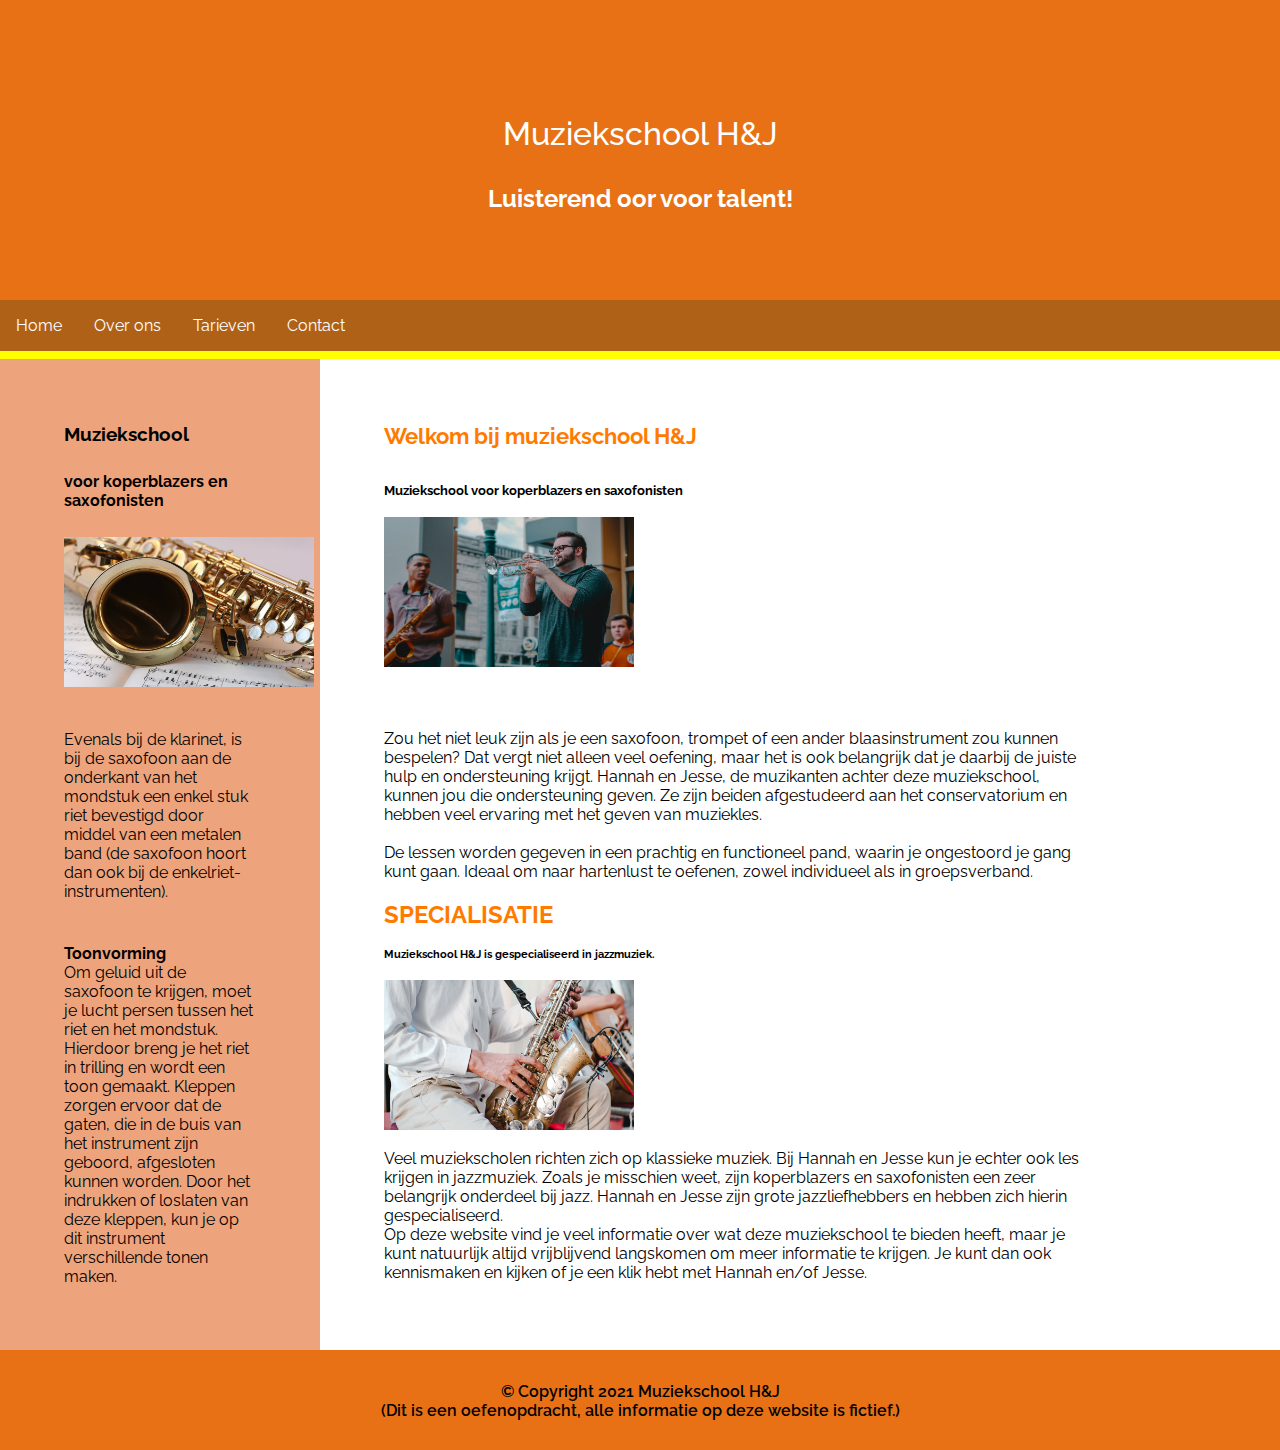
<file: index.html>
<!DOCTYPE html>
<html lang="en">
  <head>
    <meta charset="UTF-8" />
    <meta name="viewport" content="width=device-width, initial-scale=1.0" />
    <title>H&J</title>
    <link rel="preconnect" href="https://fonts.googleapis.com" />
    <link rel="preconnect" href="https://fonts.gstatic.com" crossorigin />
    <link
      href="https://fonts.googleapis.com/css2?family=Poppins:wght@400;500&family=Raleway:wght@500;600&display=swap"
      rel="stylesheet"
    />
    <link rel="stylesheet" href="main.css" />
  </head>

  <header>
    <div class="header">
      <h1 class="title">Muziekschool H&J</h1>
      <h2 class="subtitle">Luisterend oor voor talent!</h2>
    </div>
  </header>

  <nav class="navbar">
    <a href="index.html" class="nav-link">Home</a>
    <a href="overons.html" class="nav-link">Over ons</a>
    <a href="tarieven.html" class="nav-link">Tarieven</a>
    <a href="contact.html" class="nav-link">Contact</a>
  </nav>
  <body>
    <div id="wrapper">
      <section class="section-1">
        <h3 class="section-1-title">Muziekschool</h3>
        <br />
        <h4 class="section-1-subtitle">voor koperblazers en saxofonisten</h4>
        <br />
        <img src="IMG/saxofoon.jpeg" alt="" class="saxofoon" /><br />
        <p class="text-section-1">
          Evenals bij de klarinet, is bij de saxofoon aan de onderkant van het
          mondstuk een enkel stuk riet bevestigd door middel van een metalen
          band (de saxofoon hoort dan ook bij de enkelriet-instrumenten).
        </p>
        <br />

        <p class="text-2-section-1">
          <strong>Toonvorming</strong><br />
          Om geluid uit de saxofoon te krijgen, moet je lucht persen tussen het
          riet en het mondstuk. Hierdoor breng je het riet in trilling en wordt
          een toon gemaakt. Kleppen zorgen ervoor dat de gaten, die in de buis
          van het instrument zijn geboord, afgesloten kunnen worden. Door het
          indrukken of loslaten van deze kleppen, kun je op dit instrument
          verschillende tonen maken.
        </p>
      </section>

      <section class="section-2">
        <h3 class="title-section-2">Welkom bij muziekschool H&J</h3>
        <br />
        <h4 class="subtitle-section-2">
          <br />
          Muziekschool voor koperblazers en saxofonisten
        </h4>
        <br />
        <img src="IMG/trompet.jpeg" alt="" class="trompet" /><br />
        <p class="text-section-2">
          <br />
          Zou het niet leuk zijn als je een saxofoon, trompet of een ander
          blaasinstrument zou kunnen bespelen? Dat vergt niet alleen veel
          oefening, maar het is ook belangrijk dat je daarbij de juiste hulp en
          ondersteuning krijgt. Hannah en Jesse, de muzikanten achter deze
          muziekschool, kunnen jou die ondersteuning geven. Ze zijn beiden
          afgestudeerd aan het conservatorium en hebben veel ervaring met het
          geven van muziekles.
        </p>
        <br />
        <p class="text-2-section-2">
          De lessen worden gegeven in een prachtig en functioneel pand, waarin
          je ongestoord je gang kunt gaan. Ideaal om naar hartenlust te oefenen,
          zowel individueel als in groepsverband.
        </p>
        <br />
        <h5 class="specialisatie">SPECIALISATIE</h5>
        <br />
        <h6 class="subtitle-2-section-2">
          Muziekschool H&J is gespecialiseerd in jazzmuziek.
        </h6>
        <br />
        <img src="IMG/saxofoon2.jpeg" alt="" class="saxofoon2" />

        <br />

        <p class="text-3-section-2">
          Veel muziekscholen richten zich op klassieke muziek. Bij Hannah en
          Jesse kun je echter ook les krijgen in jazzmuziek. Zoals je misschien
          weet, zijn koperblazers en saxofonisten een zeer belangrijk onderdeel
          bij jazz. Hannah en Jesse zijn grote jazzliefhebbers en hebben zich
          hierin gespecialiseerd.
        </p>

        <p class="text-4-section-2">
          Op deze website vind je veel informatie over wat deze muziekschool te
          bieden heeft, maar je kunt natuurlijk altijd vrijblijvend langskomen
          om meer informatie te krijgen. Je kunt dan ook kennismaken en kijken
          of je een klik hebt met Hannah en/of Jesse.
        </p>
      </section>
    </div>

    <footer>
      <p class="text-footer">
        © Copyright 2021 Muziekschool H&J <br> (Dit is een oefenopdracht, alle
        informatie op deze website is fictief.)
      </p>
    </footer>
  </body>
</html>
</file>
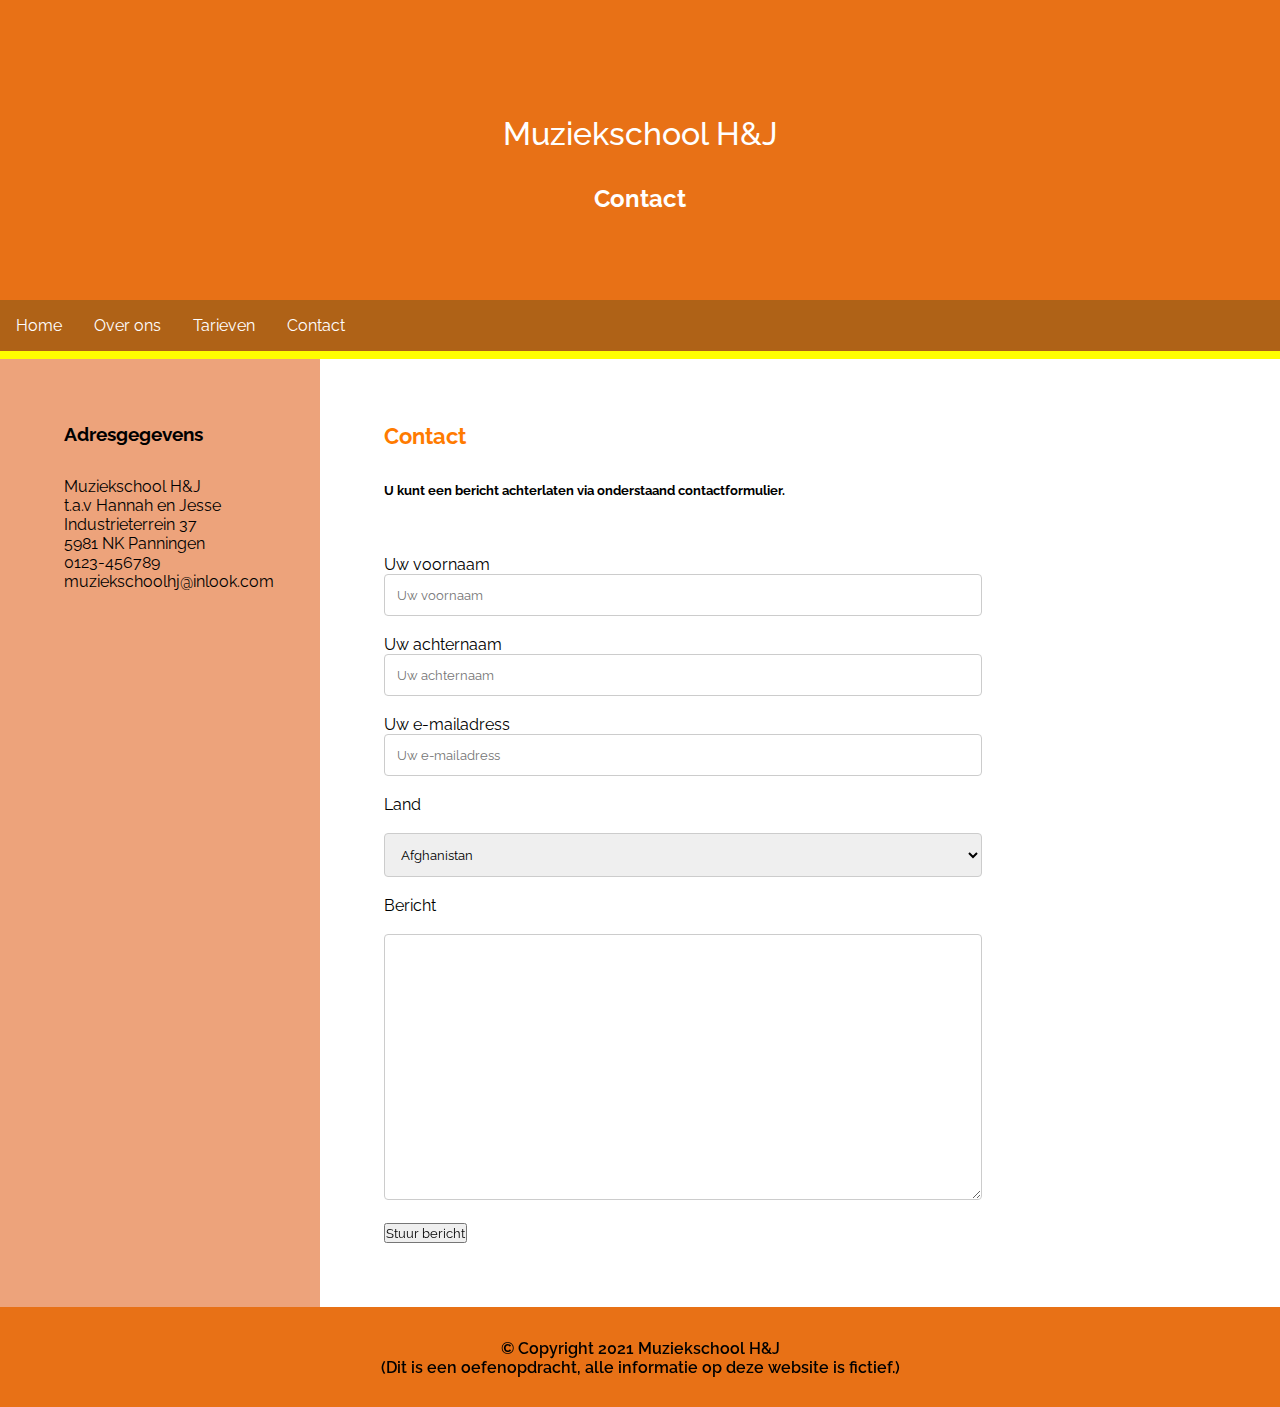
<file: contact.html>
<!DOCTYPE html>
<html lang="en">
  <head>
    <meta charset="UTF-8" />
    <meta name="viewport" content="width=device-width, initial-scale=1.0" />
    <title>H&J Contact</title>
    <link rel="preconnect" href="https://fonts.googleapis.com" />
    <link rel="preconnect" href="https://fonts.gstatic.com" crossorigin />
    <link
      href="https://fonts.googleapis.com/css2?family=Poppins:wght@400;500&family=Raleway:wght@500;600&display=swap"
      rel="stylesheet"
    />
    <link rel="stylesheet" href="main.css" />
  </head>

  <header>
    <div class="header">
      <h1 class="title">Muziekschool H&J</h1>
      <h2 class="subtitle">Contact</h2>
    </div>
  </header>

  <nav class="navbar">
    <a href="index.html" class="nav-link">Home</a>
    <a href="overons.html" class="nav-link">Over ons</a>
    <a href="tarieven.html" class="nav-link">Tarieven</a>
    <a href="contact.html" class="nav-link">Contact</a>
  </nav>
  <body>
    <div id="wrapper">
      <section class="section-1">
        <h3 class="section-1-title">Adresgegevens</h3>

        <p class="text-section-1">
          Muziekschool H&J <br />
          t.a.v Hannah en Jesse <br />
          Industrieterrein 37 <br />
          5981 NK Panningen <br />
          0123-456789 <br />
          muziekschoolhj@inlook.com <br>
           <iframe
          src="https://www.google.com/maps/embed?pb=!1m23!1m12!1m3!1d632874.5096648524!2d4.958889745344243!3d51.71170449985687!2m3!1f0!2f0!3f0!3m2!1i1024!2i768!4f13.1!4m8!3e6!4m0!4m5!1s0x47c7485bd60bbd61%3A0x73a8c69eb69bad56!2sNHA%20Opleidingen%2C%20Industrieterrein%20Panningen%2037%2C%205981%20NK%20Panningen!3m2!1d51.334118399999994!2d5.9781965!5e0!3m2!1snl!2snl!4v1702833559348!5m2!1snl!2snl"
          width="500"
          height="350"
          style="border: 0"
          allowfullscreen=""
          loading="lazy"
          referrerpolicy="no-referrer-when-downgrade"
          class="map-nha"
        ></iframe>
        </p>
        <br />
    
      </section>

      <section class="section-2">
        <h3 class="title-section-2">Contact</h3>
        <br />
        <h4 class="subtitle-section-2">
          <br />
          U kunt een bericht achterlaten via onderstaand contactformulier.
        </h4>
        <br /><br>
        <form
          action="https://getform.io/f/20d4c25a-d535-4fc9-8781-f0a2c32f76a0"
        ><br>
          <label>
            Uw voornaam <br />
            <input
              type="text"
              name="text"
              size="130"
              
              maxlength="100"
              placeholder="Uw voornaam"
            />
          </label> <br> <br>
          <label>
            Uw achternaam <br>
            <input
              type="text"
              name="text"
              size="130"
              maxlength="200"
              placeholder="Uw achternaam"
            />
          </label><br><br>
          <label>
            Uw e-mailadress <br />
            <input
              type="email"
              name="email"
              size="130"
              maxlength="200"
              placeholder="Uw e-mailadress"
            />
          </label><br><br>
          <label>
            Land<br />
           
          </label><br>
          <select name="referer" id="land">
        

              <option>Afghanistan</option>
              
              <option>Albania</option>
              
              <option>Algeria</option>
              
              <option>American Samoa</option>
              
              <option>Andorra</option>
              
              <option>Angola</option>
              
              <option>Anguilla</option>
              
              <option>Antarctica</option>
              
              <option>Antigua and Barbuda</option>
              
              <option>Argentina</option>
              
              <option>Armenia</option>
              
              <option>Aruba</option>
              
              <option>Australia</option>
              
              <option>Austria</option>
              
              <option>Azerbaijan</option>
              
              <option>Bahamas</option>
              
              <option>Bahrain</option>
              
              <option>Bangladesh</option>
              
              <option>Barbados</option>
              
              <option>Belarus</option>
              
              <option>Belgium</option>
              
              <option>Belize</option>
              
              <option>Benin</option>
              
              <option>Bermuda</option>
              
              <option>Bhutan</option>
              
              <option>Bolivia</option>
              
              <option>Bosnia and Herzegovina</option>
              
              <option>Botswana</option>
              
              <option>Bouvet Island</option>
              
              <option>Brazil</option>
              
              <option>British Indian Ocean Territory</option>
              
              <option>Brunei Darussalam</option>
              
              <option>Bulgaria</option>
              
              <option>Burkina Faso</option>
              
              <option>Burundi</option>
              
              <option>Cambodia</option>
              
              <option>Cameroon</option>
              
              <option>Canada</option>
              
              <option>Cape Verde</option>
              
              <option>Cayman Islands</option>
              
              <option>Central African Republic</option>
              
              <option>Chad</option>
              
              <option>Chile</option>
              
              <option>China</option>
              
              <option>Christmas Island</option>
              
              <option>Cocos Islands</option>
              
              <option>Colombia</option>
              
              <option>Comoros</option>
              
              <option>Congo</option>
              
              <option>Congo, Democratic Republic of the</option>
              
              <option>Cook Islands</option>
              
              <option>Costa Rica</option>
              
              <option>Cote d'Ivoire</option>
              
              <option>Croatia</option>
              
              <option>Cuba</option>
              
              <option>Cyprus</option>
              
              <option>Czech Republic</option>
              
              <option>Denmark</option>
              
              <option>Djibouti</option>
              
              <option>Dominica</option>
              
              <option>Dominican Republic</option>
              
              <option>Ecuador</option>
              
              <option>Egypt</option>
              
              <option>El Salvador</option>
              
              <option>Equatorial Guinea</option>
              
              <option>Eritrea</option>
              
              <option>Estonia</option>
              
              <option>Ethiopia</option>
              
              <option>Falkland Islands</option>
              
              <option>Faroe Islands</option>
              
              <option>Fiji</option>
              
              <option>Finland</option>
              
              <option>France</option>
              
              <option>French Guiana</option>
              
              <option>French Polynesia</option>
              
              <option>Gabon</option>
              
              <option>Gambia</option>
              
              <option>Georgia</option>
              
              <option>Germany</option>
              
              <option>Ghana</option>
              
              <option>Gibraltar</option>
              
              <option>Greece</option>
              
              <option>Greenland</option>
              
              <option>Grenada</option>
              
              <option>Guadeloupe</option>
              
              <option>Guam</option>
              
              <option>Guatemala</option>
              
              <option>Guinea</option>
              
              <option>Guinea-Bissau</option>
              
              <option>Guyana</option>
              
              <option>Haiti</option>
              
              <option>Heard Island and McDonald Islands</option>
              
              <option>Honduras</option>
              
              <option>Hong Kong</option>
              
              <option>Hungary</option>
              
              <option>Iceland</option>
              
              <option>India</option>
              
              <option>Indonesia</option>
              
              <option>Iran</option>
              
              <option>Iraq</option>
              
              <option>Ireland</option>
              
              <option>Israel</option>
              
              <option>Italy</option>
              
              <option>Jamaica</option>
              
              <option>Japan</option>
              
              <option>Jordan</option>
              
              <option>Kazakhstan</option>
              
              <option>Kenya</option>
              
              <option>Kiribati</option>
              
              <option>Kuwait</option>
              
              <option>Kyrgyzstan</option>
              
              <option>Laos</option>
              
              <option>Latvia</option>
              
              <option>Lebanon</option>
              
              <option>Lesotho</option>
              
              <option>Liberia</option>
              
              <option>Libya</option>
              
              <option>Liechtenstein</option>
              
              <option>Lithuania</option>
              
              <option>Luxembourg</option>
              
              <option>Macao</option>
              
              <option>Macedonia</option>
              
              <option>Madagascar</option>
              
              <option>Malawi</option>
              
              <option>Malaysia</option>
              
              <option>Maldives</option>
              
              <option>Mali</option>
              
              <option>Malta</option>
              
              <option>Marshall Islands</option>
              
              <option>Martinique</option>
              
              <option>Mauritania</option>
              
              <option>Mauritius</option>
              
              <option>Mayotte</option>
              
              <option>Mexico</option>
              
              <option>Micronesia</option>
              
              <option>Moldova</option>
              
              <option>Monaco</option>
              
              <option>Mongolia</option>
              
              <option>Montserrat</option>
              
              <option>Morocco</option>
              
              <option>Mozambique</option>
              
              <option>Myanmar</option>
              
              <option>Namibia</option>
              
              <option>Nauru</option>
              
              <option>Nepal</option>
              
              <option>Netherlands</option>
              
              <option>Netherlands Antilles</option>
              
              <option>New Caledonia</option>
              
              <option>New Zealand</option>
              
              <option>Nicaragua</option>
              
              <option>Niger</option>
              
              <option>Nigeria</option>
              
              <option>Norfolk Island</option>
              
              <option>North Korea</option>
              
              <option>Norway</option>
              
              <option>Oman</option>
              
              <option>Pakistan</option>
              
              <option>Palau</option>
              
              <option>Palestinian Territory</option>
              
              <option>Panama</option>
              
              <option>Papua New Guinea</option>
              
              <option>Paraguay</option>
              
              <option>Peru</option>
              
              <option>Philippines</option>
              
              <option>Pitcairn</option>
              
              <option>Poland</option>
              
              <option>Portugal</option>
              
              <option>Puerto Rico</option>
              
              <option>Qatar</option>
              
              <option>Romania</option>
              
              <option>Russian Federation</option>
              
              <option>Rwanda</option>
              
              <option>Saint Helena</option>
              
              <option>Saint Kitts and Nevis</option>
              
              <option>Saint Lucia</option>
              
              <option>Saint Pierre and Miquelon</option>
              
              <option>Saint Vincent and the Grenadines</option>
              
              <option>Samoa</option>
              
              <option>San Marino</option>
              
              <option>Sao Tome and Principe</option>
              
              <option>Saudi Arabia</option>
              
              <option>Senegal</option>
              
              <option>Serbia and Montenegro</option>
              
              <option>Seychelles</option>
              
              <option>Sierra Leone</option>
              
              <option>Singapore</option>
              
              <option>Slovakia</option>
              
              <option>Slovenia</option>
              
              <option>Solomon Islands</option>
              
              <option>Somalia</option>
              
              <option>South Africa</option>
              
              <option>South Georgia</option>
              
              <option>South Korea</option>
              
              <option>Spain</option>
              
              <option>Sri Lanka</option>
              
              <option>Sudan</option>
              
              <option>Suriname</option>
              
              <option>Svalbard and Jan Mayen</option>
              
              <option>Swaziland</option>
              
              <option>Sweden</option>
              
              <option>Switzerland</option>
              
              <option>Syrian Arab Republic</option>
              
              <option>Taiwan</option>
              
              <option>Tajikistan</option>
              
              <option>Tanzania</option>
              
              <option>Thailand</option>
              
              <option>Timor-Leste</option>
              
              <option>Togo</option>
              
              <option>Tokelau</option>
              
              <option>Tonga</option>
              
              <option>Trinidad and Tobago</option>
              
              <option>Tunisia</option>
              
              <option>Turkey</option>
              
              <option>Turkmenistan</option>
              
              <option>Tuvalu</option>
              
              <option>Uganda</option>
              
              <option>Ukraine</option>
              
              <option>United Arab Emirates</option>
              
              <option>United Kingdom</option>
              
              <option>United States</option>
              
              <option>United States Minor Outlying Islands</option>
              
              <option>Uruguay</option>
              
              <option>Uzbekistan</option>
              
              <option>Vanuatu</option>
              
              <option>Vatican City</option>
              
              <option>Venezuela</option>
              
              <option>Vietnam</option>
              
              <option>Virgin Islands, British</option>
              
              <option>Virgin Islands, U.S.</option>
              
              <option>Wallis and Futuna</option>
              
              <option>Western Sahara</option>
              
              <option>Yemen</option>
              
              <option>Zambia</option>
              
              <option>Zimbabwe</option>

          </select>
<br><br>
          <label for="comments">
            Bericht <br>



          </label>
          <br>

          <textarea name="text" id="comments" cols="108" rows="15"></textarea><br> <br>

         <button type="submit">Stuur bericht</button>
        </form>

       
      </section>
    </div>

    <footer>
      <p class="text-footer">
        © Copyright 2021 Muziekschool H&J <br />
        (Dit is een oefenopdracht, alle informatie op deze website is fictief.)
      </p>
    </footer>
  </body>
</html>
</file>
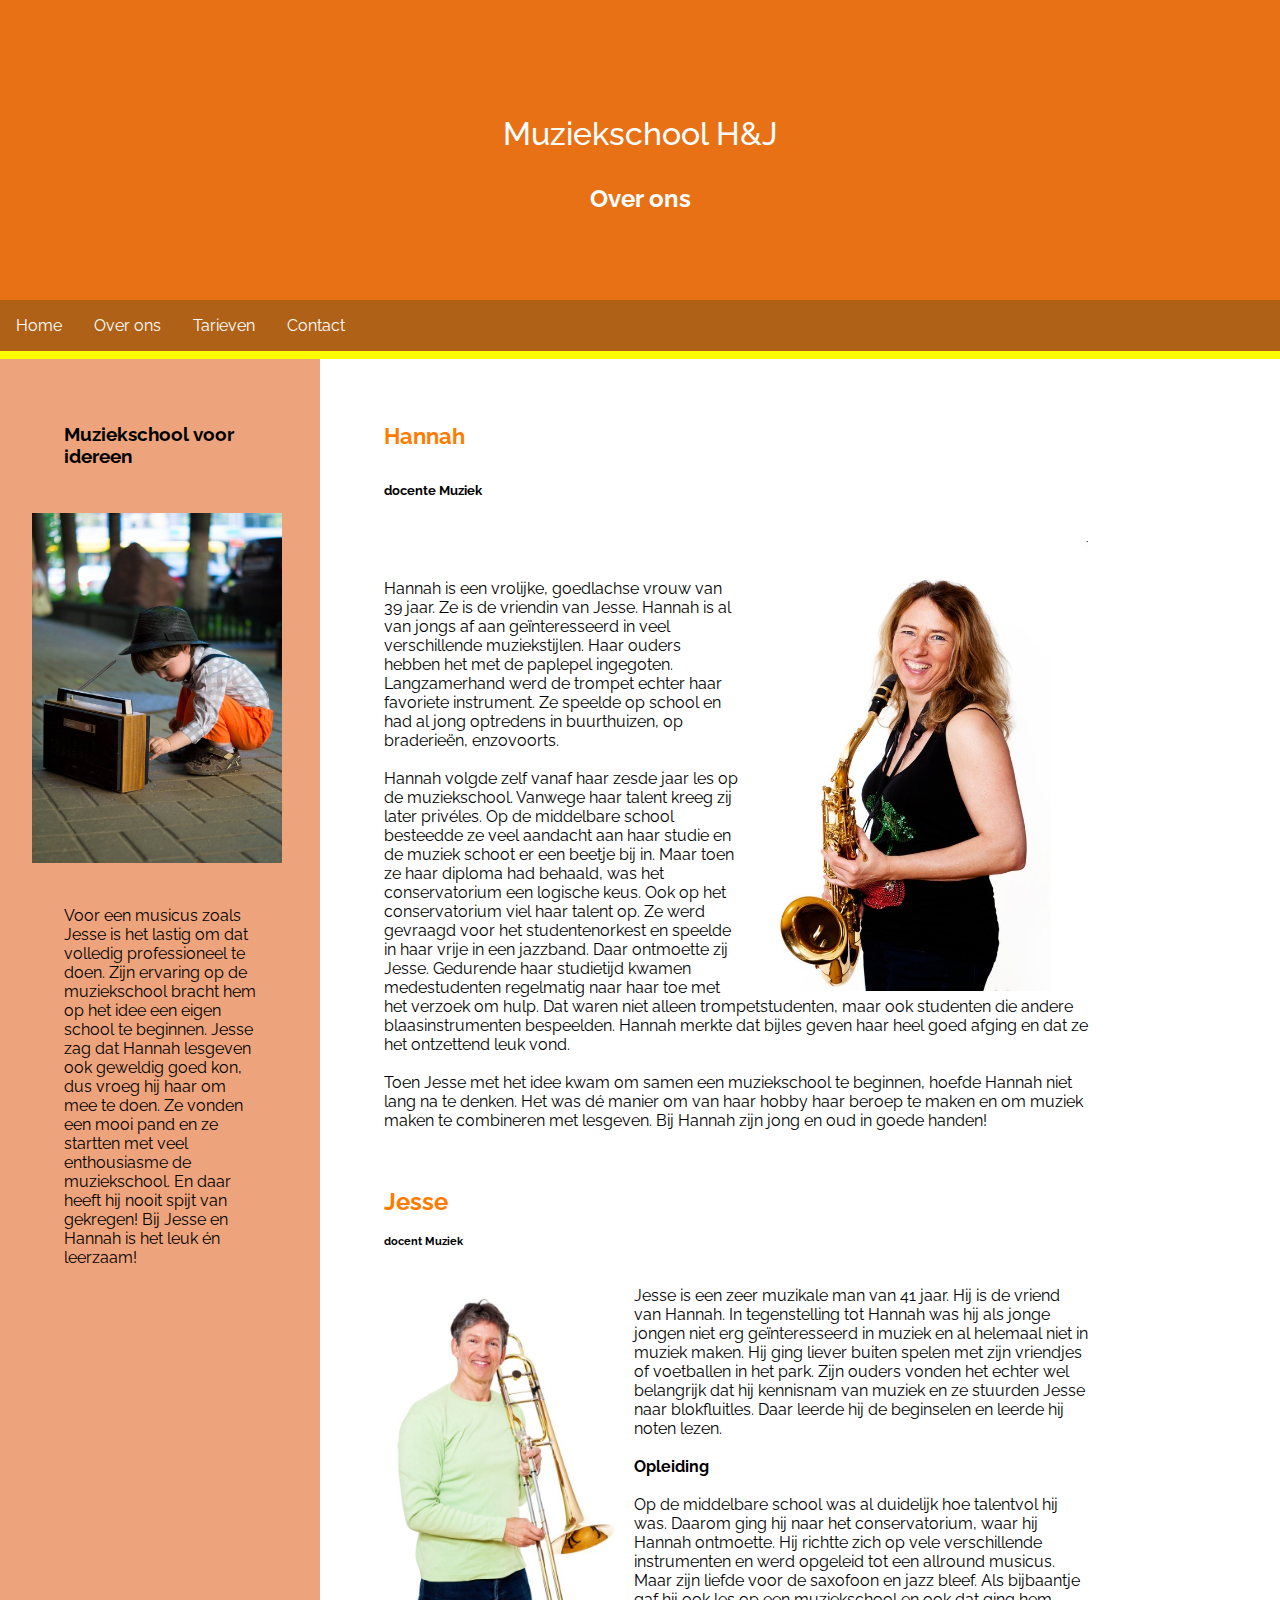
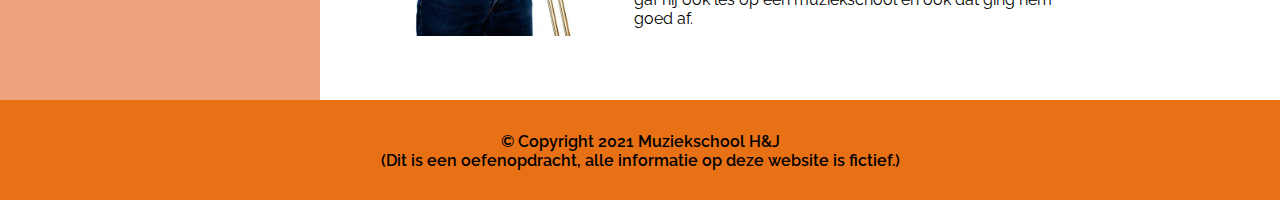
<file: overons.html>
<!DOCTYPE html>
<html lang="en">
  <head>
    <meta charset="UTF-8" />
    <meta name="viewport" content="width=device-width, initial-scale=1.0" />
    <title>H&J Over ons</title>
    <link rel="preconnect" href="https://fonts.googleapis.com" />
    <link rel="preconnect" href="https://fonts.gstatic.com" crossorigin />
    <link
      href="https://fonts.googleapis.com/css2?family=Poppins:wght@400;500&family=Raleway:wght@500;600&display=swap"
      rel="stylesheet"
    />
    <link rel="stylesheet" href="main.css" />
  </head>

  <header>
    <div class="header">
      <h1 class="title">Muziekschool H&J</h1>
      <h2 class="subtitle">Over ons</h2>
    </div>
  </header>

  <nav class="navbar">
    <a href="index.html" class="nav-link">Home</a>
    <a href="overons.html" class="nav-link">Over ons</a>
    <a href="tarieven.html" class="nav-link">Tarieven</a>
    <a href="contact.html" class="nav-link">Contact</a>
  </nav>
  <body>
    <div id="wrapper">
      <section class="section-1">
        <h3 class="section-1-title">Muziekschool voor idereen</h3>
        <br />

        <br />
        <img src="IMG/kind.jpeg" alt="" class="kind" /><br />
        <p class="text-section-1">
          Voor een musicus zoals Jesse is het lastig om dat volledig
          professioneel te doen. Zijn ervaring op de muziekschool bracht hem op
          het idee een eigen school te beginnen. Jesse zag dat Hannah lesgeven
          ook geweldig goed kon, dus vroeg hij haar om mee te doen. Ze vonden
          een mooi pand en ze startten met veel enthousiasme de muziekschool. En
          daar heeft hij nooit spijt van gekregen! Bij Jesse en Hannah is het
          leuk én leerzaam!
        </p>
        <br />
      </section>

      <section class="section-2">
        <h3 class="title-section-2">Hannah</h3>
        <br />
        <h4 class="subtitle-section-2">
          <br />
          docente Muziek
        </h4>
        <br />

        <p class="text-section-2-overons">
          <img src="IMG/hannah.jpeg" alt="" class="hanna" /><br />
          <br />
          Hannah is een vrolijke, goedlachse vrouw van 39 jaar. Ze is de
          vriendin van Jesse. Hannah is al van jongs af aan geïnteresseerd in
          veel verschillende muziekstijlen. Haar ouders hebben het met de
          paplepel ingegoten. Langzamerhand werd de trompet echter haar
          favoriete instrument. Ze speelde op school en had al jong optredens in
          buurthuizen, op braderieën, enzovoorts.
          <br />
          <br />
          Hannah volgde zelf vanaf haar zesde jaar les op de muziekschool.
          Vanwege haar talent kreeg zij later privéles. Op de middelbare school
          besteedde ze veel aandacht aan haar studie en de muziek schoot er een
          beetje bij in. Maar toen ze haar diploma had behaald, was het
          conservatorium een logische keus. Ook op het conservatorium viel haar
          talent op. Ze werd gevraagd voor het studentenorkest en speelde in
          haar vrije in een jazzband. Daar ontmoette zij Jesse. Gedurende haar
          studietijd kwamen medestudenten regelmatig naar haar toe met het
          verzoek om hulp. Dat waren niet alleen trompetstudenten, maar ook
          studenten die andere blaasinstrumenten bespeelden. Hannah merkte dat
          bijles geven haar heel goed afging en dat ze het ontzettend leuk vond.
          <br />
          <br />
          Toen Jesse met het idee kwam om samen een muziekschool te beginnen,
          hoefde Hannah niet lang na te denken. Het was dé manier om van haar
          hobby haar beroep te maken en om muziek maken te combineren met
          lesgeven. Bij Hannah zijn jong en oud in goede handen!
        </p>
        <br /><br />

        <br />
        <h5 class="specialisatie">Jesse</h5>
        <br />
        <h6 class="subtitle-2-section-2">docent Muziek</h6>
        <br />

        <br />

        <p class="text-3-section-2">
          <img src="IMG/jesse.jpeg" alt="" class="jesse" />
          Jesse is een zeer muzikale man van 41 jaar. Hij is de vriend van
          Hannah. In tegenstelling tot Hannah was hij als jonge jongen niet erg
          geïnteresseerd in muziek en al helemaal niet in muziek maken. Hij ging
          liever buiten spelen met zijn vriendjes of voetballen in het park.
          Zijn ouders vonden het echter wel belangrijk dat hij kennisnam van
          muziek en ze stuurden Jesse naar blokfluitles. Daar leerde hij de
          beginselen en leerde hij noten lezen.
          <br /><br />

          <strong>Opleiding</strong><br><br>

          Op de middelbare school was al duidelijk hoe talentvol hij was. Daarom
          ging hij naar het conservatorium, waar hij Hannah ontmoette. Hij
          richtte zich op vele verschillende instrumenten en werd opgeleid tot
          een allround musicus. Maar zijn liefde voor de saxofoon en jazz bleef.
          Als bijbaantje gaf hij ook les op een muziekschool en ook dat ging hem
          goed af.
        </p>
      </section>
    </div>

    <footer>
      <p class="text-footer">
        © Copyright 2021 Muziekschool H&J <br />
        (Dit is een oefenopdracht, alle informatie op deze website is fictief.)
      </p>
    </footer>
  </body>
</html>
</file>
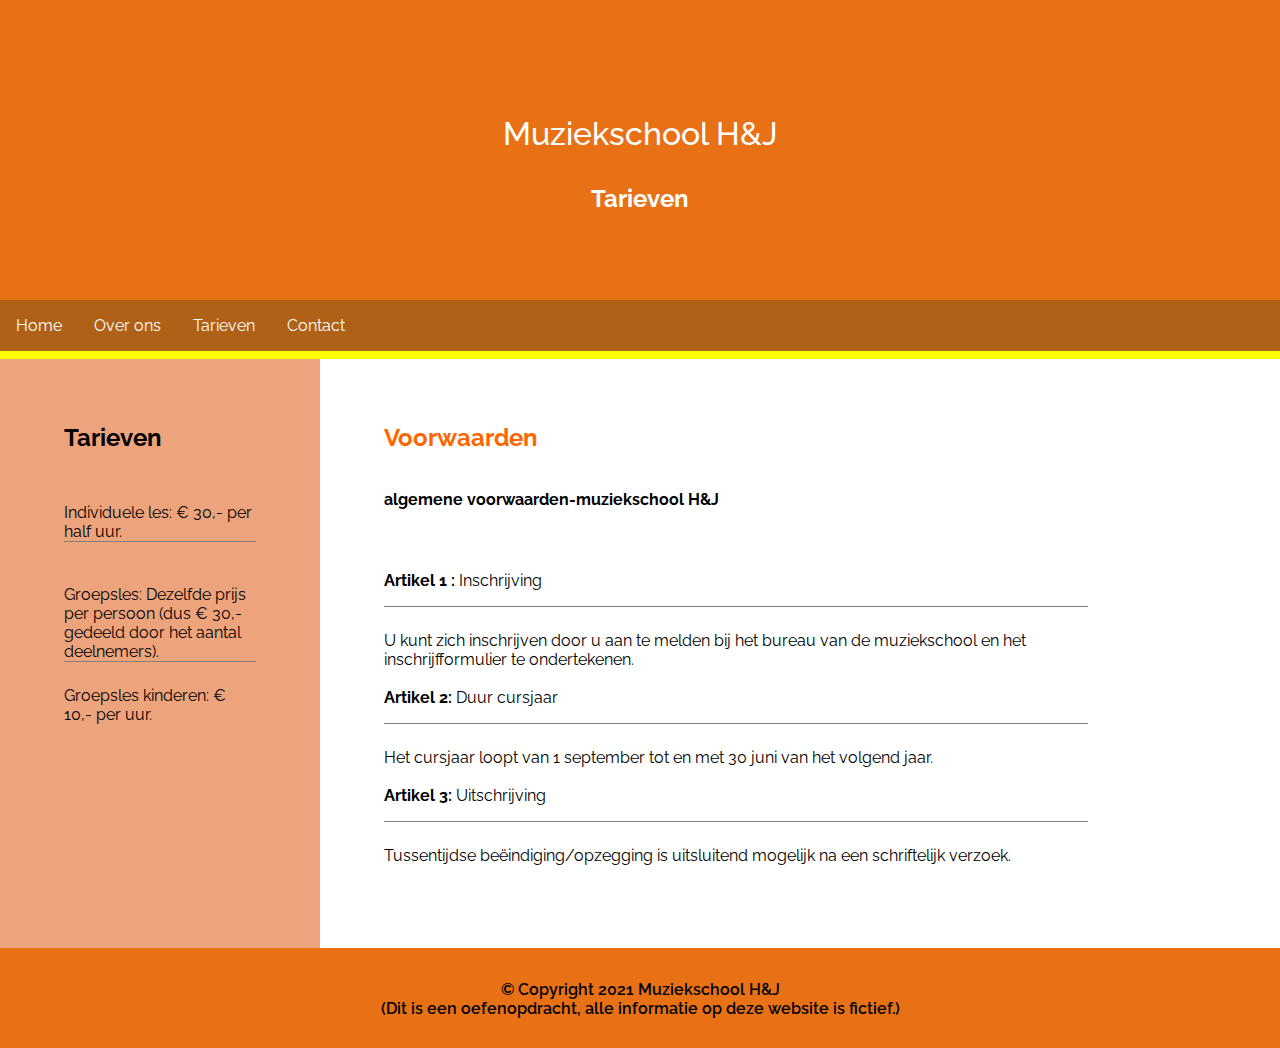
<file: tarieven.html>
<!DOCTYPE html>
<html lang="en">
  <head>
    <meta charset="UTF-8" />
    <meta name="viewport" content="width=device-width, initial-scale=1.0" />
    <title>H&J Tarieven</title>
    <link rel="preconnect" href="https://fonts.googleapis.com" />
    <link rel="preconnect" href="https://fonts.gstatic.com" crossorigin />
    <link
      href="https://fonts.googleapis.com/css2?family=Poppins:wght@400;500&family=Raleway:wght@500;600&display=swap"
      rel="stylesheet"
    />
    <link rel="stylesheet" href="main.css" />
  </head>

  <header>
    <div class="header">
      <h1 class="title">Muziekschool H&J</h1>
      <h2 class="subtitle">Tarieven</h2>
    </div>
  </header>

  <nav class="navbar">
    <a href="index.html" class="nav-link">Home</a>
    <a href="overons.html" class="nav-link">Over ons</a>
    <a href="tarieven.html" class="nav-link">Tarieven</a>
    <a href="contact.html" class="nav-link">Contact</a>
  </nav>
  <body>
    <div id="wrapper">
      <section class="section-1">
        <h2 class="section-1-title">Tarieven</h3>
        <br />

        <p class="text-section-1-tarieven">Individuele les: € 30,- per half uur.</p>

        <br />

        <p class="text-section-1-tarieven">
          Groepsles: Dezelfde prijs per persoon (dus € 30,- gedeeld door het
          aantal deelnemers).
        </p>
        <p class="text-section-1-tarieven-2">Groepsles kinderen: € 10,- per uur.</p>
        <br />
      </section>

      <section class="section-2">
        <h3 class="title-section-tarieven">Voorwaarden</h3>
        <br />
        <h4 class="subtitle-section-tarieven">
          <br />
          algemene voorwaarden-muziekschool H&J
        </h4>
        <br />

        <p class="text-section-tarieven">
          <br />
          <strong>Artikel 1 :</strong> Inschrijving
        </p>
        <p class="text-section-tarieven">
          U kunt zich inschrijven door u aan te melden bij het bureau van de
          muziekschool en het inschrijfformulier te ondertekenen.
 <br><br>
          <strong>Artikel 2: </strong> Duur cursjaar
        </p>
        <p class="text-section-tarieven">
          Het cursjaar loopt van 1 september tot en met 30 juni van het volgend
          jaar.
          <br><br>
          <strong>Artikel 3: </strong>Uitschrijving
        </p>

        <p class="text-section-2">
          Tussentijdse beëindiging/opzegging is uitsluitend mogelijk na een
          schriftelijk verzoek.
        </p>
        <br />
      </section>
    </div>

    <footer>
      <p class="text-footer">
        © Copyright 2021 Muziekschool H&J <br />
        (Dit is een oefenopdracht, alle informatie op deze website is fictief.)
      </p>
    </footer>
  </body>
</html>
</file>
<file: main.css>
@import url("https://fonts.googleapis.com/css2?family=Poppins:wght@400;500&family=Raleway:wght@500;600;700&display=swap");

* {
  margin: 0;
  padding:0;
  box-sizing: border-box;
  list-style-type: none;
  text-decoration: none;
  font-family: "Raleway", sans-serif;
}

header {
  background-color: rgb(232, 113, 22);
  height: 300px;
  width: 100vw;
  text-align: center;
}

.title {
  padding-top: 115px;
  color: white;
  font-weight: 500;
  font-family: "Raleway", sans-serif;
}

.subtitle {
  color: white;
  padding: 2rem;
  font-size: 1.5rem;
}
nav {
  height: fit-content;
  width: 100vw;
  background-color: rgba(170, 88, 7, 0.938);
  border-bottom: 0.5rem solid yellow;
  display: flex;


}

.nav-link {
  color: white;
  margin: 1rem;
  transition: 0.5s;
 
}

.nav-link:hover {
  color: rgb(219, 41, 100);
}

#wrapper {
  display: flex;
  height: auto;
}

.section-1 {
  display: flex;
  flex-direction: column;
  width: 25vw;
  height: auto;
  background-color: rgba(227, 114, 53, 0.655);
  padding: 4rem;
}

.section-1-title {
  margin-bottom: 0.5rem;
}
.text-section-1 {
  padding-top: 1.5rem;
}
.text-2-section-1 {
  margin-top: 1.5rem;
}

.section-1-subtitle {
  margin-bottom: 0.5rem;
}

.saxofoon {
  height: 150px;
  width: 250px;
}

.title-section-2 {
  color: rgb(255, 123, 0);
  font-weight: bold;
  font-size: 1.4rem;
}

.subtitle-section-2 {
  font-size: 0.8rem;
  font-weight: bold;
}

.trompet {
  height: 150px;
  width: 250px;
}

.saxofoon2 {
  height: 150px;
  width: 250px;
}

.section-2 {
  display: flex;
  flex-direction: column;
  width: 65vw;
  height: auto;
  background-color: rgb(255, 255, 255);
  padding: 4rem;
}

.text-section-2 {
  padding-top: 1.5rem;
}
.specialisatie {
  color: rgb(255, 123, 0);
  font-size: 1.5rem;
  font-weight: bold;
}
footer {
  height: 100px;
  align-items: center;
  text-align: center;
  background-color: rgb(232, 113, 22);
}

.text-footer {
  padding-top: 2rem;
  font-weight: 600;
}


/* --------------------------------------Over Ons------------------------------------ */

.kind {
  height: 350px;
  width: 250px;
  margin-left:-2rem;

}

.hanna {
  height: 450px;
  width: 350px;
  float: right;
}

.text-section-2-overons {
  padding-top: 1.5rem;
  float: left;
}

.jesse {
  height: 350px;
  width: 250px;
  float: left;
}

/* ---------------Tarieven---------------- */

.text-section-1-tarieven {
  padding-top: 1.5rem;
  border-bottom: .1rem solid gray;
}

.text-section-1-tarieven-2{
  padding-top: 1.5rem;
}
.title-section-tarieven {
  color: rgb(255, 102, 0);
  font-size: 1.5rem;
}
.text-section-tarieven {
  padding-top: 1.5rem;
  padding-bottom: 1rem;
  border-bottom: 0.1rem solid gray;
}

/* --------------------------------Contact-------------------------- */


.map-nha{
  height: 300px;
  width: 300px;
}

.title-section-2-contact{
    color: rgb(255, 123, 0);
  font-weight: bold;
  font-size: 1.4rem;


}

.section-2-contact{
  display: flex;
  flex-direction: column;
  width: fit-content;
  height: auto;
  background-color: rgb(255, 255, 255);
  padding: 4rem;
}

.section-2-contact-2{
  display: flex;
  flex-direction: column;
  width: fit-content;
  height: auto;
  background-color: rgb(255, 255, 255);
  padding: 4rem;
}


input[type=text], select, textarea{
  width: 85%;
  padding: 12px;
  border: 1px solid #ccc;
  border-radius: 4px;
  box-sizing: border-box;
  resize: vertical;
}
input[type=email], select, textarea{
  width: 85%;
  padding: 12px;
  border: 1px solid #ccc;
  border-radius: 4px;
  box-sizing: border-box;
  resize: vertical;
}

/* -----------------------------------@Media --------------------------- */

@media (max-width: 1000px) {
  header {
    width: 100vw;
  }
  nav {
    display: flex;
    flex-direction: column;
    align-items: center;
  }
  #wrapper {
    display: block;
    width: 100vw;
  }

  .section-1 {
    width: fit-content;
  }
  .section-2 {
    width: fit-content;
  }
  .saxofoon{
    width: auto;
    height: 20vh;
  }

  .kind {
    margin-left: 1.5rem;
    width: auto;
    height: 35vh;
  }
  
  .text-footer{
    margin-bottom:3rem;
  }
  
   iframe{
    width:auto ;
    height: fit-content;
  }
  
  .text-3-section-2{
    width: 100hv;
    height: auto;
  }

}
</file>
